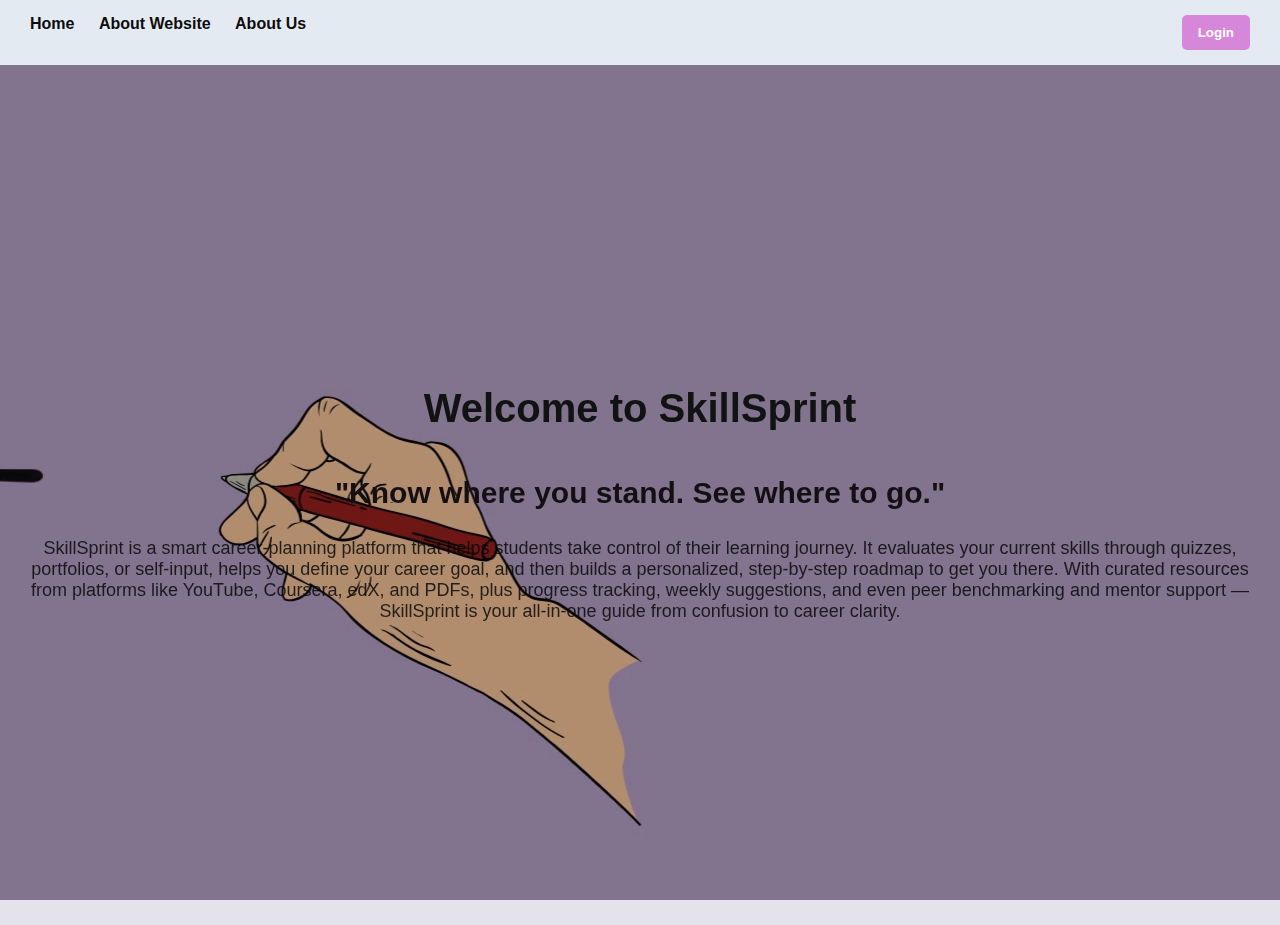
<file: index.html>
<!DOCTYPE html>
<html lang="en">
<head>
  <meta charset="UTF-8" />
  <meta name="viewport" content="width=device-width, initial-scale=1.0" />
  <title>SkillSprint</title>
  <link rel="stylesheet" href="style.css" />
</head>
<body>
  <div class="video-background">
    <video autoplay muted loop playsinline>
      <source src="Untitled design.mp4" type="video/mp4">
      Your browser does not support the video tag.
    </video>
  </div>
  <div class="video-overlay"></div>

  
  <nav class="navbar">
    <div class="nav-left">
      <a href="index.html">Home</a>
      <a href="about-website.html">About Website</a>
      <a href="about-us.html">About Us</a>
    </div>
    <div class="nav-right">
      <button onclick="login()">Login</button>
    </div>
  </nav>

  <header class="main-content">
    <h1>Welcome to SkillSprint</h1>
    <h2>"Know where you stand. See where to go."</h2>
    <p>SkillSprint is a smart career-planning platform that helps students take control of their learning journey. It evaluates your current skills through quizzes, portfolios, or self-input, helps you define your career goal, and then builds a personalized, step-by-step roadmap to get you there. With curated resources from platforms like YouTube, Coursera, edX, and PDFs, plus progress tracking, weekly suggestions, and even peer benchmarking and mentor support — SkillSprint is your all-in-one guide from confusion to career clarity.</p>
  </header>

  
  <script>
    function login() {
      window.location.href = "login.html";
    }
  </script>
</body>
</html>
</file>
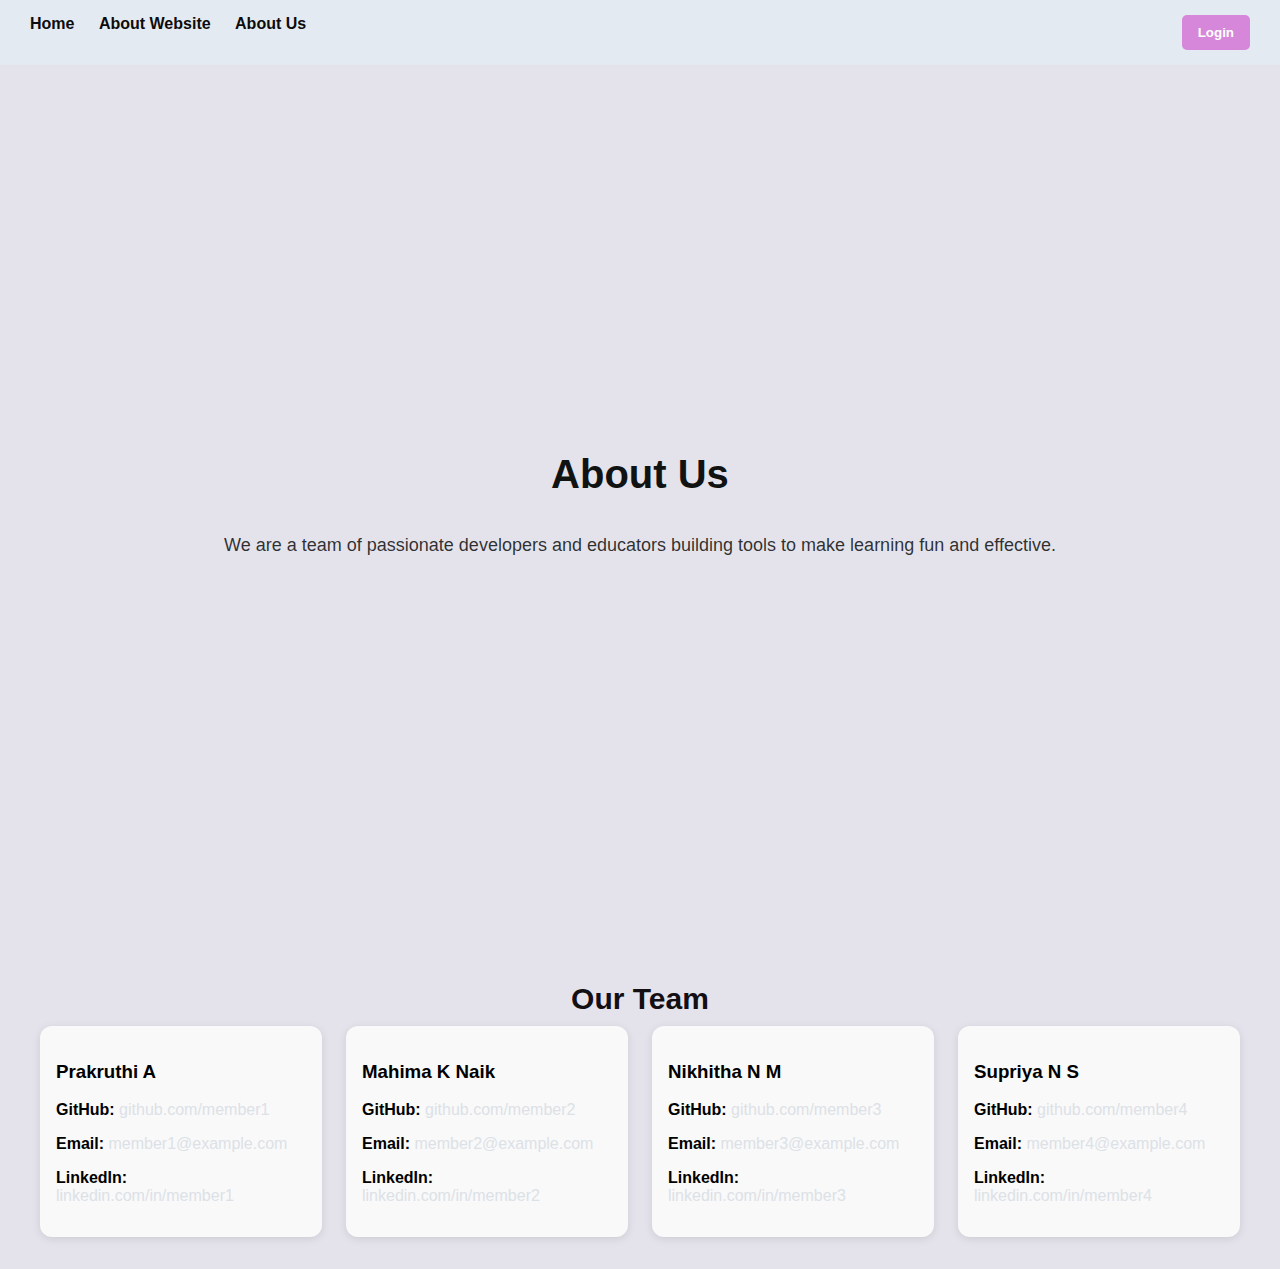
<file: about-us.html>
<!DOCTYPE html>
<html lang="en">
<head>
  <meta charset="UTF-8" />
  <meta name="viewport" content="width=device-width, initial-scale=1.0" />
  <title>About Us</title>
  <link rel="stylesheet" href="style.css" />
</head>
<body>
  <nav class="navbar">
    <div class="nav-left">
      <a href="index.html">Home</a>
      <a href="about-website.html">About Website</a>
      <a href="about-us.html">About Us</a>
      </background-color:#f8d6f3;>
    </div>
    <div class="nav-right">
      <button onclick="login()">Login</button>
    </div>
  </nav>

  <header class="main-content">
    <h1>About Us</h1>
    <p>We are a team of passionate developers and educators building tools to make learning fun and effective.</p>
  </header>

  <script>
    function login() {
      window.location.href = "login.html";
    }
  </script>
</body>
<section class="team-section">
  <h2>Our Team</h2>
  <div class="team-members">
    <div class="member-card">
      <h3>Prakruthi A</h3>
      <p><strong>GitHub:</strong> <a href="https://github.com/member1" target="_blank">github.com/member1</a></p>
      <p><strong>Email:</strong> <a href="mailto:member1@example.com">member1@example.com</a></p>
      <p><strong>LinkedIn:</strong> <a href="https://linkedin.com/in/member1" target="_blank">linkedin.com/in/member1</a></p>
    </div>
    <div class="member-card">
      <h3>Mahima K Naik</h3>
      <p><strong>GitHub:</strong> <a href="https://github.com/member2" target="_blank">github.com/member2</a></p>
      <p><strong>Email:</strong> <a href="mailto:member2@example.com">member2@example.com</a></p>
      <p><strong>LinkedIn:</strong> <a href="https://linkedin.com/in/member2" target="_blank">linkedin.com/in/member2</a></p>
    </div>
    <div class="member-card">
      <h3>Nikhitha N M</h3>
      <p><strong>GitHub:</strong> <a href="https://github.com/member3" target="_blank">github.com/member3</a></p>
      <p><strong>Email:</strong> <a href="mailto:member3@example.com">member3@example.com</a></p>
      <p><strong>LinkedIn:</strong> <a href="https://linkedin.com/in/member3" target="_blank">linkedin.com/in/member3</a></p>
    </div>
    <div class="member-card">
      <h3>Supriya N S</h3>
      <p><strong>GitHub:</strong> <a href="https://github.com/member4" target="_blank">github.com/member4</a></p>
      <p><strong>Email:</strong> <a href="mailto:member4@example.com">member4@example.com</a></p>
      <p><strong>LinkedIn:</strong> <a href="https://linkedin.com/in/member4" target="_blank">linkedin.com/in/member4</a></p>
    </div>
  </div>
</section>

</html>
</file>
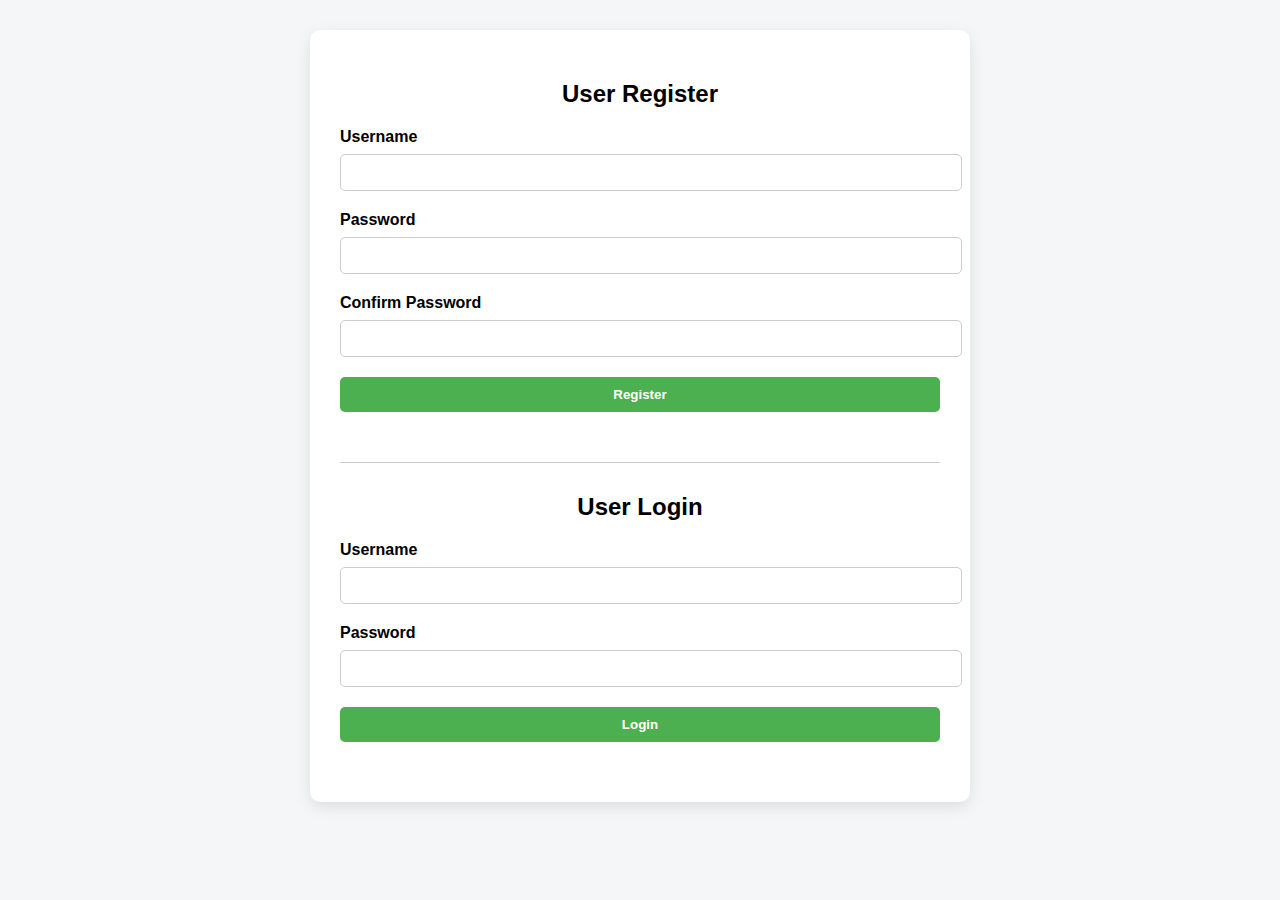
<file: login.html>
<!DOCTYPE html>
<html lang="en">
<head>
  <meta charset="UTF-8" />
  <meta name="viewport" content="width=device-width, initial-scale=1.0"/>
  <title>Register & Login with Extra Form</title>
  <style>
    body {
      font-family: Arial, sans-serif;
      background-color: #f4f6f8;
      margin: 0;
      padding: 0;
    }

    .container {
      max-width: 600px;
      margin: 30px auto;
      background: white;
      padding: 30px;
      border-radius: 10px;
      box-shadow: 0 5px 15px rgba(0,0,0,0.1);
    }

    h2 {
      text-align: center;
    }

    form {
      margin-top: 20px;
    }

    label {
      display: block;
      margin-bottom: 8px;
      font-weight: bold;
    }

    input, select, textarea {
      width: 100%;
      padding: 10px;
      margin-bottom: 20px;
      border-radius: 5px;
      border: 1px solid #ccc;
    }

    input[type="submit"] {
      background-color: #4CAF50;
      color: white;
      border: none;
      font-weight: bold;
      cursor: pointer;
    }

    input[type="submit"]:hover {
      background-color: #45a049;
    }

    .message {
      text-align: center;
      font-weight: bold;
      margin-top: 10px;
    }


    hr {
      margin: 30px 0;
      border: none;
      border-top: 1px solid #ccc;
    }

    .hidden {
      display: none;
    }

    a input[type="button"] {
  background-color: #2196F3;
  color: white;
  border: none;
  font-weight: bold;
  padding: 10px 20px;
  border-radius: 5px;
  cursor: pointer;
  display: block;
  margin: 20px auto;
}

a input[type="button"]:hover {
  background-color: #0b7dda;
}

  </style>
</head>
<body>

<div class="container">
  <div id="register-section">
    <h2>User Register</h2>
    <form id="registrationForm">
      <label for="reg-username">Username</label>
      <input type="text" id="reg-username" required>

      <label for="reg-password">Password</label>
      <input type="password" id="reg-password" required>

      <label for="reg-confirm-password">Confirm Password</label>
      <input type="password" id="reg-confirm-password" required>

      <input type="submit" value="Register">
      <div id="register-msg" class="message"></div>
    </form>
  </div>

  <hr>

  <div id="login-section">
    <h2>User Login</h2>
    <form id="loginForm">
      <label for="login-username">Username</label>
      <input type="text" id="login-username" required>

      <label for="login-password">Password</label>
      <input type="password" id="login-password" required>

      <input type="submit" value="Login">
      <div id="login-msg" class="message"></div>
    </form>
  </div>

  <div id="profile-section" class="hidden">
    <h2>Registration Form</h2>
    <form id="profileForm">
      <label for="firstName">First Name</label>
      <input type="text" id="firstName" required>

      <label for="lastName">Last Name</label>
      <input type="text" id="lastName" required>

      <label for="education">Education</label>
      <select id="education" required>
        <option value="">Select Education</option>
        <option value="High School">High School</option>
        <option value="Undergraduate">Undergraduate</option>
        <option value="Postgraduate">Postgraduate</option>
      </select>

      <label for="stream">Stream</label>
      <input type="text" id="stream" required>

      <label for="skills">Skills</label>
      <textarea id="skills" rows="3" required></textarea>

      <label for="resume">Upload Resume (PDF only)</label>
      <input type="file" id="resume" accept="application/pdf" required>

      <input type="submit" value="Submit">
      <div id="profile-msg" class="message"></div>
      <a href="quiz.html" id="nextButton" class="hidden">
        <input type="button" value="Next →">
      </a>
      
    </form>
  </div>
</div>

<script>
  let registeredUser = {};

  // Register
  document.getElementById('registrationForm').addEventListener('submit', function (e) {
    e.preventDefault();
    const username = document.getElementById('reg-username').value.trim();
    const password = document.getElementById('reg-password').value;
    const confirmPassword = document.getElementById('reg-confirm-password').value;
    const msg = document.getElementById('register-msg');

    if (password !== confirmPassword) {
      msg.textContent = "❌ Passwords do not match!";
      msg.style.color = "red";
      return;
    }

    registeredUser = { username, password };
    msg.textContent = "✅ Registered successfully!";
    msg.style.color = "green";
    this.reset();
  });

  // Login
  document.getElementById('loginForm').addEventListener('submit', function (e) {
    e.preventDefault();
    const username = document.getElementById('login-username').value.trim();
    const password = document.getElementById('login-password').value;
    const msg = document.getElementById('login-msg');

    if (username === registeredUser.username && password === registeredUser.password) {
      msg.textContent = "✅ Login successful!";
      msg.style.color = "green";

      // Show profile form
      document.getElementById('login-section').classList.add('hidden');
      document.getElementById('register-section').classList.add('hidden');
      document.getElementById('profile-section').classList.remove('hidden');
    } else {
      msg.textContent = "❌ Invalid credentials.";
      msg.style.color = "red";
    }

    this.reset();
  });

  // Final Profile Submission
  document.getElementById('profileForm').addEventListener('submit', function (e) {
    e.preventDefault();
    const resume = document.getElementById('resume').files[0];

    if (!resume || resume.type !== "application/pdf") {
      alert("❌ Please upload a valid PDF resume.");
      return;
    }

    document.getElementById('profile-msg').textContent = "✅ Profile submitted successfully!";
    document.getElementById('profile-msg').style.color = "green";
    document.getElementById('nextButton').classList.remove('hidden');

  

    this.reset();
  });
</script>

</body>
</html>
</file>
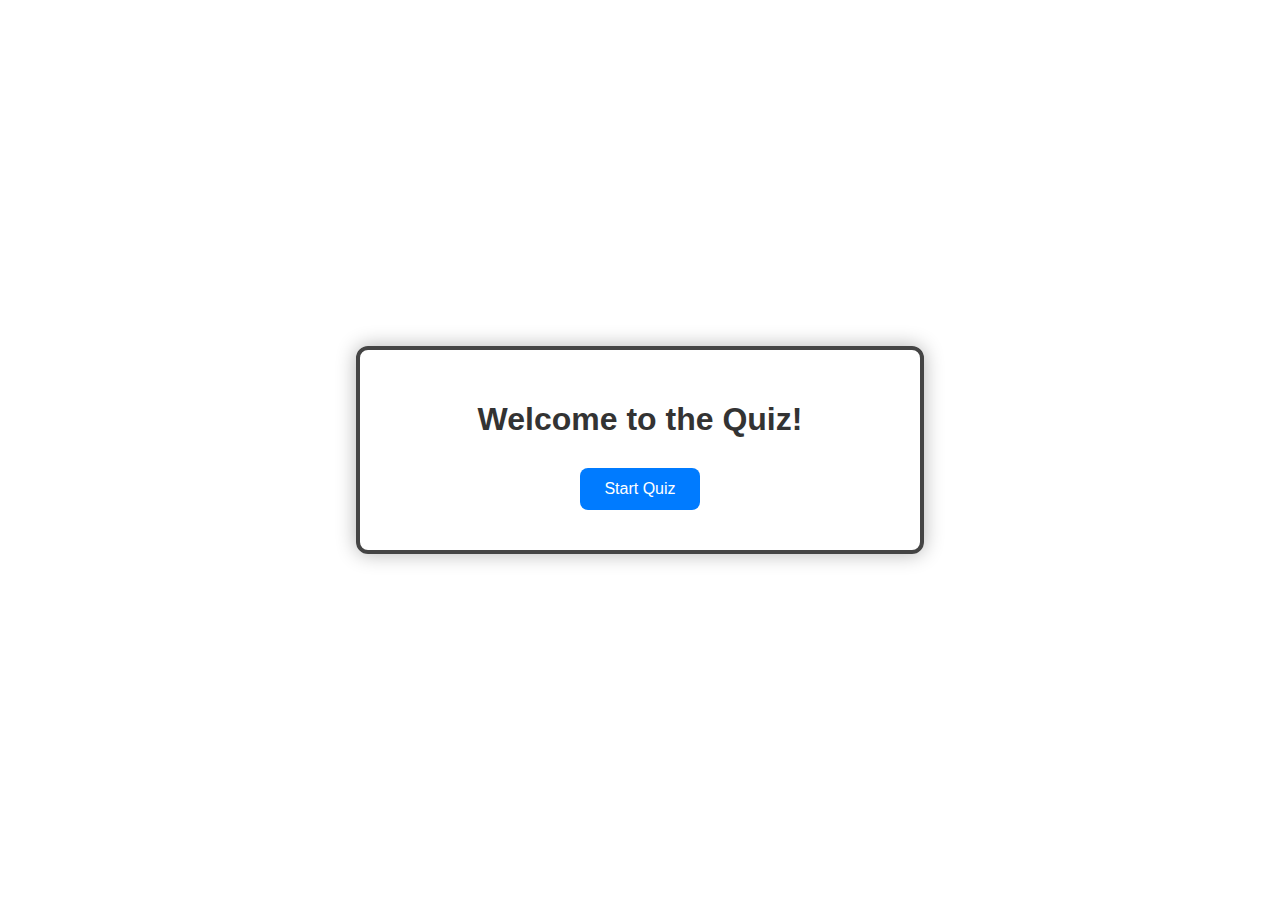
<file: quiz.html>
<!DOCTYPE html>
<html lang="en">
<head>
  <meta charset="UTF-8">
  <meta name="viewport" content="width=device-width, initial-scale=1.0">
  <title>Quiz Web Page</title>
  <style>
    body {
      margin: 0;
      padding: 0;
      font-family: 'Segoe UI', Tahoma, Geneva, Verdana, sans-serif;
      background-image: url('https://images.unsplash.com/photo-1507842217343-583bb7270b66');
      background-size: cover;
      background-position: center;
      display: flex;
      justify-content: center;
      align-items: center;
      height: 100vh;
    }
    .container {
      background: rgba(255, 255, 255, 0.9);
      border: 4px solid #444;
      border-radius: 12px;
      padding: 30px;
      max-width: 500px;
      width: 90%;
      text-align: center;
      box-shadow: 0 0 20px rgba(0,0,0,0.3);
    }
    h1, h2, h3 {
      margin-bottom: 20px;
      color: #333;
    }
    button {
      padding: 12px 24px;
      margin: 10px;
      border: none;
      border-radius: 8px;
      font-size: 16px;
      cursor: pointer;
      transition: background 0.3s;
    }
    .start-btn { background-color: #007bff; color: white; }
    .start-btn:hover { background-color: #0056b3; }

    .difficulty-btn { background-color: #28a745; color: white; }
    .difficulty-btn:hover { background-color: #1e7e34; }

    .option-btn { background-color: #f0f0f0; color: #333; border: 2px solid #ccc; }
    .option-btn:hover { background-color: #ddd; }

    .correct { background-color: #28a745 !important; color: white; }
    .wrong { background-color: #dc3545 !important; color: white; }

    .hidden { display: none; }
  </style>
</head>
<body>
  <div class="container">
    <div id="start-screen">
      <h1>Welcome to the Quiz!</h1>
      <button class="start-btn" onclick="showDifficulty()">Start Quiz</button>
    </div>

    <div id="difficulty-screen" class="hidden">
      <h2>Select Difficulty</h2>
      <button class="difficulty-btn" onclick="startQuiz('hard')">Hard</button>
      <button class="difficulty-btn" onclick="startQuiz('medium')">Medium</button>
    </div>

    <div id="quiz-screen" class="hidden">
      <h2 id="question-text"></h2>
      <div id="options"></div>
    </div>

    <div id="result-screen" class="hidden">
      <h2>Your Score: <span id="score"></span>/10</h2>
      <h3 id="result-message"></h3>
    </div>
  </div>

  <script>
    const hardQuestions = [
      { question: 'What is the time complexity of binary search?', options: ['O(n)', 'O(log n)', 'O(n log n)', 'O(1)'], answer: 1 },
      { question: 'What does SQL stand for?', options: ['Structured Query Language', 'Simple Query List', 'Structured Question Language', 'System Query Logic'], answer: 0 },
      // Add 8 more hard questions here
    ];

    const mediumQuestions = [
      { question: 'Which tag is used to define a hyperlink in HTML?', options: ['<link>', '<a>', '<href>', '<url>'], answer: 1 },
      { question: 'What is 5 * 6?', options: ['30', '11', '56', '20'], answer: 0 },
      // Add 8 more medium questions here
    ];

    let currentQuestions = [];
    let currentIndex = 0;
    let score = 0;

    function showDifficulty() {
      document.getElementById('start-screen').classList.add('hidden');
      document.getElementById('difficulty-screen').classList.remove('hidden');
    }

    function startQuiz(difficulty) {
      currentQuestions = difficulty === 'hard' ? hardQuestions : mediumQuestions;
      currentIndex = 0;
      score = 0;
      document.getElementById('difficulty-screen').classList.add('hidden');
      document.getElementById('quiz-screen').classList.remove('hidden');
      showQuestion();
    }

    function showQuestion() {
      const q = currentQuestions[currentIndex];
      document.getElementById('question-text').textContent = `Q${currentIndex + 1}. ${q.question}`;
      const optionsDiv = document.getElementById('options');
      optionsDiv.innerHTML = '';
      q.options.forEach((opt, idx) => {
        const btn = document.createElement('button');
        btn.className = 'option-btn';
        btn.textContent = opt;
        btn.onclick = () => handleAnswer(idx);
        optionsDiv.appendChild(btn);
      });
    }

    function handleAnswer(selected) {
      const correct = currentQuestions[currentIndex].answer;
      const buttons = document.querySelectorAll('.option-btn');
      buttons.forEach((btn, idx) => {
        btn.disabled = true;
        if (idx === correct) btn.classList.add('correct');
        if (idx === selected && idx !== correct) btn.classList.add('wrong');
      });
      if (selected === correct) score++;
      setTimeout(() => {
        currentIndex++;
        if (currentIndex < currentQuestions.length) {
          showQuestion();
        } else {
          showResult();
        }
      }, 1000);
    }

    function showResult() {
      document.getElementById('quiz-screen').classList.add('hidden');
      document.getElementById('result-screen').classList.remove('hidden');
      document.getElementById('score').textContent = score;
      const message = score >= 8 ? 'High' : score >= 5 ? 'Average' : 'Low';
      document.getElementById('result-message').textContent = `Performance: ${message}`;
    }
  </script>
</body>
</html>
</file>
<file: style.css>
body {
  margin: 0;
  font-family: Arial, sans-serif;
  background-color: #f7a9ec;
  
}

.video-background {
  position: fixed;
  top: 10;
  left: 0;
  min-width: 100%;
  min-height: 100%;
  overflow: hidden;
  z-index: -1;
}

.video-background video {
  position: absolute;
  top: 50%;
  left: 50%;
  min-width: 100%;
  min-height: 100%;
  width: auto;
  height: auto;
  z-index: -1;
  transform: translate(-50%, -50%);
  background-size: cover;
}

.video-overlay {
  position: fixed;
  top: 0;
  left: 0;
  height: 100%;
  width: 100%;
  background-color: rgba(0,0,0,0.3); /* adjust opacity */
  z-index: 0;
}

.navbar {
  position: relative;
  z-index: 2;
  display: flex;
  justify-content: space-between;
  align-items: flex-start;
  background-color: #e3e6e9;
  padding: 15px 30px;
}

.navbar a {
  color: rgb(4, 3, 4);
  text-decoration: none;
  margin-right: 20px;
  font-weight: bold;
}

.nav-left a:hover {
  text-decoration: underline;
}

.nav-right button {
  background-color: lab(66.98% 40.64 -29.7);
  color: white;
  border: none;
  padding: 10px 16px;
  cursor: pointer;
  font-weight: bold;
  border-radius: 5px;
}

.nav-right button:hover {
  background-color: #dbdede;
}


.main-content {
    position: relative;
    z-index: 2;
      display: flex;
      flex-direction: column;
      align-items: top center;
      justify-content: center;
      height: calc(100vh - 70px); /* full height minus navbar */
      text-align: center;
      padding:  20px;
      font-size: 18px;              /* Font size */
      font-family: 'Arial', sans-serif; /* Font style */
      color: #020507;               /* Text color */
      padding-bottom: 10px;  /* Reduce bottom padding */
      margin-bottom: 0;      /* Prevent extra gap */
    }
    

.main-content h1 {
  margin-bottom: 20px;
  font-size: 40px;              /* Font size */
  font-family: 'Arial', sans-serif; /* Font style */
  color: #010305;               /* Text color */
}

h2 {
  font-size: 30px;              /* Font size */
  font-family: 'Arial', sans-serif; /* Font style */
  color: #090808;   
  margin-bottom: 10px;            /* Text color */
}

.image-gallery {
  display: flex;
  justify-content: center;
  gap: 20px;
  flex-wrap: wrap;
  padding: 10px 20px;
}

.image-gallery img {
  width: 250px;
  height: auto;
  border-radius: 10px;
  box-shadow: 0 4px 8px rgba(0,0,0,0.2);
  transition: transform 0.3s;
}

.image-gallery img:hover {
  transform: scale(1.05);
}



.content-wrapper {
  padding: 0;
  margin: 0;
}
@keyframes fade {
  from { opacity: 0.4 }
  to { opacity: 1 }
}

body {
  
    margin: 0;
    font-family: Arial, sans-serif;
    background-color: #e4e3ec; /* You can keep this as fallback */
    /* Change path as needed */
    background-size: cover;
    background-position: center;
    background-repeat: no-repeat;
  
  
  
}

.navbar {
  display: flex;
  justify-content: space-between;
  align-items: flex-start;
  background-color: #e4eaf1;
  padding: 15px 30px;
}

.navbar a {
  color: rgb(13, 12, 12);
  text-decoration: none;
  margin-right: 20px;
  font-weight: bold;
}

.nav-left a:hover {
  text-decoration: underline;
}

.nav-right button {
  background-color: lab(66.98% 40.64 -29.7);
  color: white;
  border: none;
  padding: 10px 16px;
  cursor: pointer;
  font-weight: bold;
  border-radius: 5px;
}

.nav-right button:hover {
  background-color: #f1f3f3;
}


.main-content {
      display: flex;
      flex-direction: column;
      align-items: center;
      justify-content: center;
      height: calc(100vh - 70px); /* full height minus navbar */
      text-align: center;
      padding:  20px;
      font-size: 18px;              /* Font size */
      font-family: 'Arial', sans-serif; /* Font style */
      color: #060707d4;               /* Text color */
      padding-bottom: 10px;  /* Reduce bottom padding */
      margin-bottom: 0;      /* Prevent extra gap */
      
        

      
    }
    

.main-content h1 {
  margin-bottom: 20px;
  font-size: 40px;              /* Font size */
  font-family: 'Arial', sans-serif; /* Font style */
  color: #111313;               /* Text color */
}

h2 {
  font-size: 30px;              /* Font size */
  font-family: 'Arial', sans-serif; /* Font style */
  color: #130f12;   
  margin-bottom: 10px;            /* Text color */
}

.image-gallery {
  display: flex;
  justify-content: center;
  gap: 20px;
  flex-wrap: wrap;
  padding: 10px 20px;
}

.image-gallery img {
  width: 250px;
  height: auto;
  border-radius: 10px;
  box-shadow: 0 4px 8px rgba(0,0,0,0.2);
  transition: transform 0.3s;
}

.image-gallery img:hover {
  transform: scale(1.05);
}



.content-wrapper {
  padding: 0;
  margin: 0;
}
@keyframes fade {
  from { opacity: 0.4 }
  to { opacity: 1 }
}

.team-section {
  padding: 2rem;
  text-align: center;
}

.team-members {
  display: flex;
  flex-wrap: wrap;
  justify-content: center;
  gap: 1.5rem;
}

.member-card {
  background-color: #f9f9f9;
  border-radius: 12px;
  padding: 1rem;
  width: 250px;
  box-shadow: 0 2px 8px rgba(0,0,0,0.1);
  text-align: left;
}

.member-card a {
  color: #dce1e7;
  text-decoration: none;
}

.member-card a:hover {
  text-decoration: underline;
}
</file>
